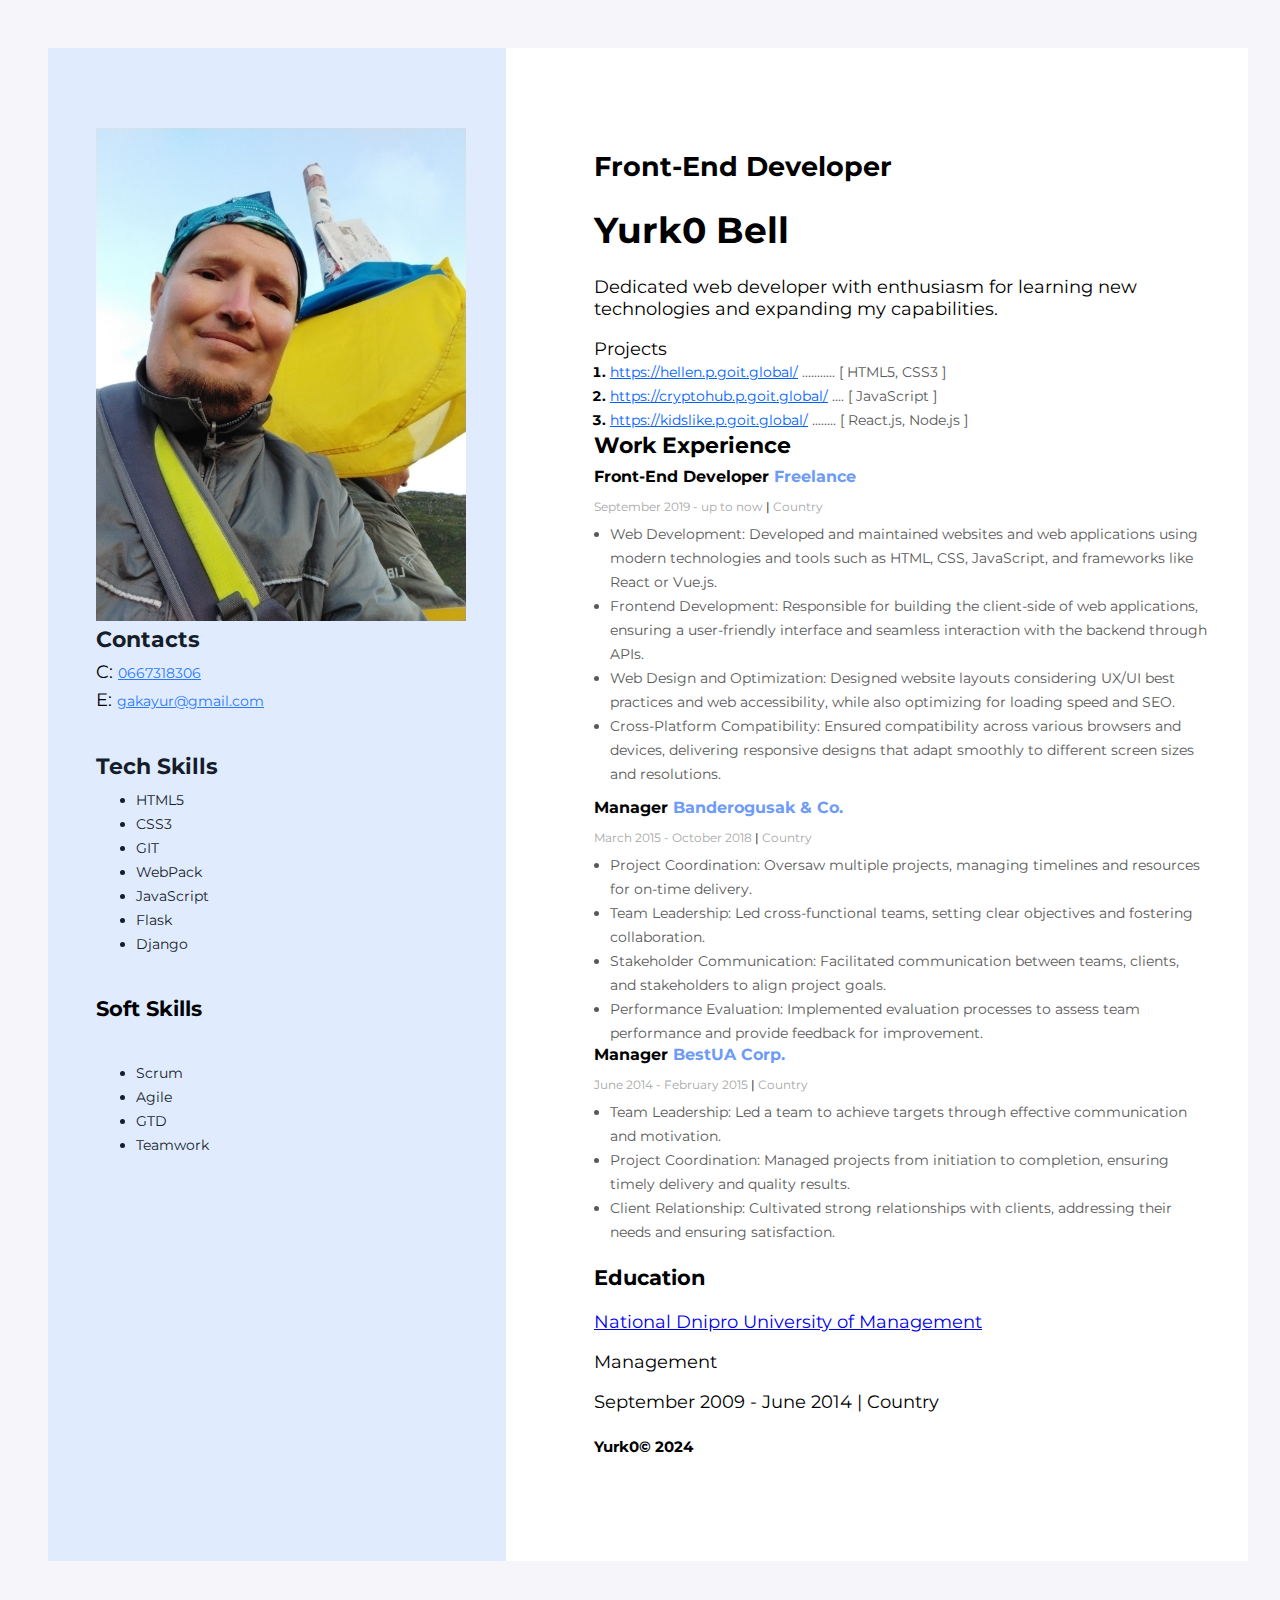
<file: index.html>
<!DOCTYPE html>
<html lang="en">
  <head>
    <meta charset="UTF-8" />
    <meta http-equiv="X-UA-Compatible" content="IE=edge" />
    <meta name="viewport" content="width=device-width, initial-scale=1.0" />
    <title>My Resume</title>
    <link rel="preconnect" href="https://fonts.googleapis.com" />
    <link rel="preconnect" href="https://fonts.gstatic.com" crossorigin />
    <link
      href="https://fonts.googleapis.com/css2?family=Montserrat:wght@100..900&display=swap"
      rel="stylesheet"
    />
    <link rel="stylesheet" href="./css/style.css" />
  </head>
  <body>
    <!-- Wrapper -->
    <div class="wrapper">
      <!-- Main content -->
      <div class="main-content">
        <!-- Main info -->
        <div>
          <h2>Front-End Developer</h2>
          <h1>Yurk0 Bell</h1>
          <p>
            Dedicated web developer with enthusiasm for learning new
            technologies and expanding my capabilities.
          </p>
        </div>
        <!-- My Projects </div>-->
        <div  class="my-projects-conteiner>
          <h3 class="my-projects-title">Projects</h3>
          <ol class="my-projects-list">
            <li class="my-projects-item">
              <a  class="my-projects-item-link" href="https://hellen.p.goit.global/" target="_blank"
                >https://hellen.p.goit.global/</a
              > <span class="my-projects-item-tech">........... [ HTML5, CSS3 ]</span>
            </li>
            <li class="my-projects-item">
              <a class="my-projects-item-link" href="https://cryptohub.p.goit.global/" target="_blank"
                >https://cryptohub.p.goit.global/</a
              > <span class="my-projects-item-tech">.... [ JavaScript ]</span>
            </li>
            <li class="my-projects-item">
              <a class="my-projects-item-link" href="https://kidslike.p.goit.global/" target="_blank"
                >https://kidslike.p.goit.global/</a
              > <span class="my-projects-item-tech">........ [ React.js, Node.js ]</span>
            </li>
          </ol>
        </div>
        <!-- Work Experience -->
        <div>
          <h3 class="work-experiens-title">Work Experience</h2>
          <!-- Company 1 -->
          <div class="work-experiens-container">
            <h4 class="work-experiens-company">Front-End Developer <span class="company-name">Freelance</span> </h3>
            <p class="work-experiens-period">September 2019 - up to now <span class="work-experiens-period-separator">|</span> Country</p>
            <ul class="work-experiens-duties-list">
              <li class="work-experiens-duties-item">
                Web Development: Developed and maintained websites and web
                applications using modern technologies and tools such as HTML,
                CSS, JavaScript, and frameworks like React or Vue.js.
              </li>
              <li class="work-experiens-duties-item">
                Frontend Development: Responsible for building the client-side
                of web applications, ensuring a user-friendly interface and
                seamless interaction with the backend through APIs.
              </li>
              <li class="work-experiens-duties-item">
                Web Design and Optimization: Designed website layouts
                considering UX/UI best practices and web accessibility, while
                also optimizing for loading speed and SEO.
              </li>
              <li class="work-experiens-duties-item">
                Cross-Platform Compatibility: Ensured compatibility across
                various browsers and devices, delivering responsive designs that
                adapt smoothly to different screen sizes and resolutions.
              </li>
            </ul>
          </div>
          <!-- Company 2 -->
          <div>
            <h4 class="work-experiens-company">Manager <span class="company-name">Banderogusak & Co.</span> </h3>
            <p class="work-experiens-period">March 2015 - October 2018 <span class="work-experiens-period-separator">|</span> Country</p>
            <ul class="work-experiens-duties-list">
              <li class="work-experiens-duties-item">
                Project Coordination: Oversaw multiple projects, managing
                timelines and resources for on-time delivery.
              </li>
              <li class="work-experiens-duties-item">
                Team Leadership: Led cross-functional teams, setting clear
                objectives and fostering collaboration.
              </li>
              <li class="work-experiens-duties-item">
                Stakeholder Communication: Facilitated communication between
                teams, clients, and stakeholders to align project goals.
              </li>
              <li class="work-experiens-duties-item">
                Performance Evaluation: Implemented evaluation processes to
                assess team performance and provide feedback for improvement.
              </li>
            </ul>
          </div>
          <!-- Company 3 -->
          <div>
            <h4 class="work-experiens-company">Manager <span class="company-name">BestUA Corp.</span> </h3>
            <p class="work-experiens-period">June 2014 - February 2015 <span class="work-experiens-period-separator">|</span> Country</p>
            <ul class="work-experiens-duties-list">
              <li class="work-experiens-duties-item">
                Team Leadership: Led a team to achieve targets through effective
                communication and motivation.
              </li>
              <li class="work-experiens-duties-item">
                Project Coordination: Managed projects from initiation to
                completion, ensuring timely delivery and quality results.
              </li>
              <li class="work-experiens-duties-item">
                Client Relationship: Cultivated strong relationships with
                clients, addressing their needs and ensuring satisfaction.
              </li>
            </ul>
            <!--  </div> -->
          </div>
        </div>
        <!-- Education -->
        <div>
          <h3>Education</h3>
          <p>
            <a href="ndum.dp.ua">National Dnipro University of Management</a>
          </p>
          <p>Management</p>
          <p>September 2009 - June 2014 <span class="work-experiens-period-separator">|</span> Country</p>
          <footer><h5>Yurk0&copy; 2024</h5></footer>
        </div>
      </div>
      <aside class="sidebar">
        <div>
          <div class="sidbar-conteiner">
            <img src="img/my_foto.jpg" alt="my_photo" width="370" />
            <!-- Contacts -->
            <div class="contacs-conteiner">
              <h3 class="contacts-title">Contacts</h3>
              <p class="contacts-item">
                <span class="contact-type">C:</span>
                <a class="contact-link" href="tel:+380667318306">0667318306</a>
              </p>
              <p class="contacts-item">
                <span class="contact-type">E:</span>
                <a class="contact-link" href="mailto:gakayur@gmail.com"
                  >gakayur@gmail.com</a
                >
              </p>
            </div>
            <!-- Tech Skils -->
            <div class="skils-conteiner">
              <h3 class="skils-title">Tech Skills</h3>
              <ul class="skils-list">
                <li class="skils-list-item">HTML5</li>
                <li class="skils-list-item">CSS3</li>
                <li class="skils-list-item">GIT</li>
                <li class="skils-list-item">WebPack</li>
                <li class="skils-list-item">JavaScript</li>
                <li class="skils-list-item">Flask</li>
                <li class="skils-list-item">Django</li>
              </ul>
            </div>
            <!-- Soft Skills -->
            <div>
              <h3 class="skils-conteiner">Soft Skills</h3>
              <ul class="skils-list">
                <li class="skils-list-item">Scrum</li>
                <li class="skils-list-item">Agile</li>
                <li class="skils-list-item">GTD</li>
                <li class="skils-list-item">Teamwork</li>
              </ul>
            </div>
          </div>
        </div>
      </aside>
    </div>
  </body>
</html>
</file>
<file: css/style.css>
body {
  background: #f6f6fa;
  font-size: large;
  padding-left: 40px;
  padding-right: 40px;
  padding-top: 40px;
  padding-bottom: 40px;
        float: left;

  font-family: "Montserrat", sans-serif;
}
ul,ol{
    margin-top: 0;
    margin-bottom: 0;
}
.main-content {
  padding-left: 88px;
  padding-right: 40px;
  padding-top: 80px;
  padding-bottom: 80px;
  box-sizing: border-box;
}
.wrapper {
  background: #ffffff;
  display: flex;
  flex-direction: row-reverse;
  width: 1200px;
  margin: 0 auto;
}
.sidebar {
  background: #e0ebfe;
  padding-top: 40px;
  padding-bottom: 40px;
  box-sizing: border-box;
  width: 370 px;
}
.sidbar-conteiner {
  padding-left: 48px;
  padding-right: 40px;
  padding-top: 40px;
  box-sizing: border-box;
  margin-bottom: 20px;
  /* Зокрема потрібно додати відступи та вирівняти списки  по лівому краю😉 */
  /* Потрібно зробити відступ від фото до блоку Контакти👍 */
}
.contacts-title {
  font-weight: 700;
  font-size: 22px;
  color: #161d2a;
  line-height: normal;
  margin-top: 0px;
  margin-bottom: 8px;
}
.contacts-type {
  font-weight: 700;
  font-size: 14px;
  color: #161d2a;
  line-height: 24px;
  margin-right: 8px;
}
.contact-link {
  font-weight: 400;
  font-size: 14px;
  text-decoration: underline;
  line-height: 24px;
  color: #2979ff;
}
.contacts-item {
  margin-top: 0px;
  margin-bottom: 4px;
}
.contacs-conteiner {
  margin-bottom: 40px;
}
.skils-conteiner {
  margin-bottom: 40px;
}
.skils-title {
  font-weight: 700;
  font-size: 22px;
  color: #161d2a;
  line-height: normal;
  margin-top: 0px;
  margin-bottom: 8px;
}
.skils-list {
  padding-left: 16x;
}
.skils-list-item {
  font-weight: 400;
  font-size: 14px;
  color: #161d2a;
  line-height: 24px;
}
.my-projects-title {
  color: #000;
  font-weight: 700;
  font-size: 22px;
  line-height: 27px;
  margin-top: 0;
  margin-bottom: 8px;
}
.my-projects-item {
  color: #000;
  font-weight: 700;
  font-size: 14px;
  line-height: 24px;
}
.my-projects-list {
  padding-left: 16px;
}
.my-projects-item-link {
  color: #005fff;
  font-weight: 400;
  font-size: 14px;
  line-height: 24px;
  text-decoration-line: underline;
}
.my-projects-item-tech {
  color: #595959;
  font-weight: 400;
  font-size: 14px;
  line-height: 24px;
}
.my-projects-conteiner {
  margin-bottom: 40px;
}
.work-experiens-title {
  color: #000;
  font-weight: 700;
  font-size: 22px;
  line-height: 27px;
  margin-top: 0;
  margin-bottom: 8px;
}
.work-experiens-company {
  color: #000;
  font-weight: 700;
  font-size: 16px;
  line-height: 20px;
  margin-top: 0;
  margin-bottom: 12px;
}
.company-name {
  color: #6d9bf5;
}
.work-experiens-period {
  color: #a8a8a8;
  font-weight: 400;
  font-size: 12px;
  line-height: 15px;
  margin-bottom: 8px;
}
 .work-experiens-period-separator{
 color: #000;}
 .work-experiens-duties-list{
padding-left: 16px;
 }
.work-experiens-duties-item{
 color: #595959;
  font-weight: 400;
  font-size: 14px;
  line-height: 24px;
 }
 .work-experiens-container {
margin-bottom: 12px;
 }
</file>
